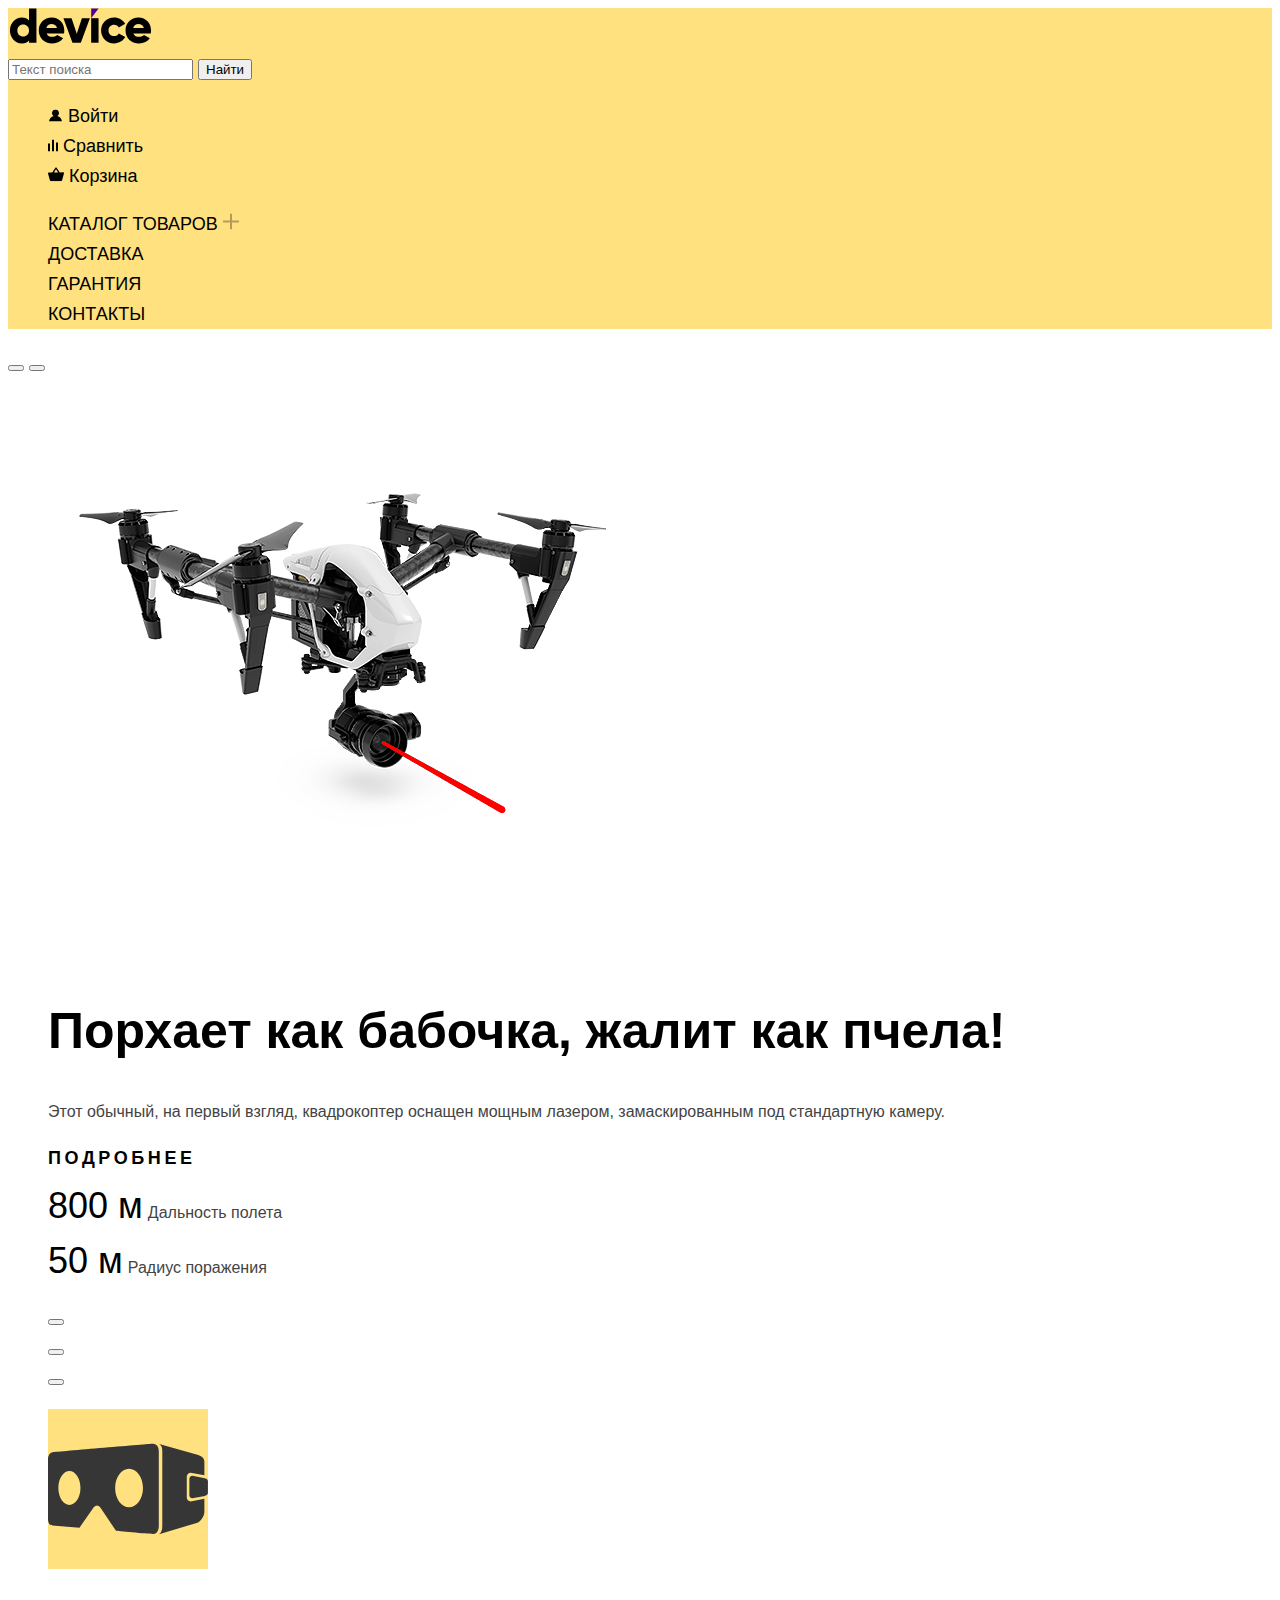
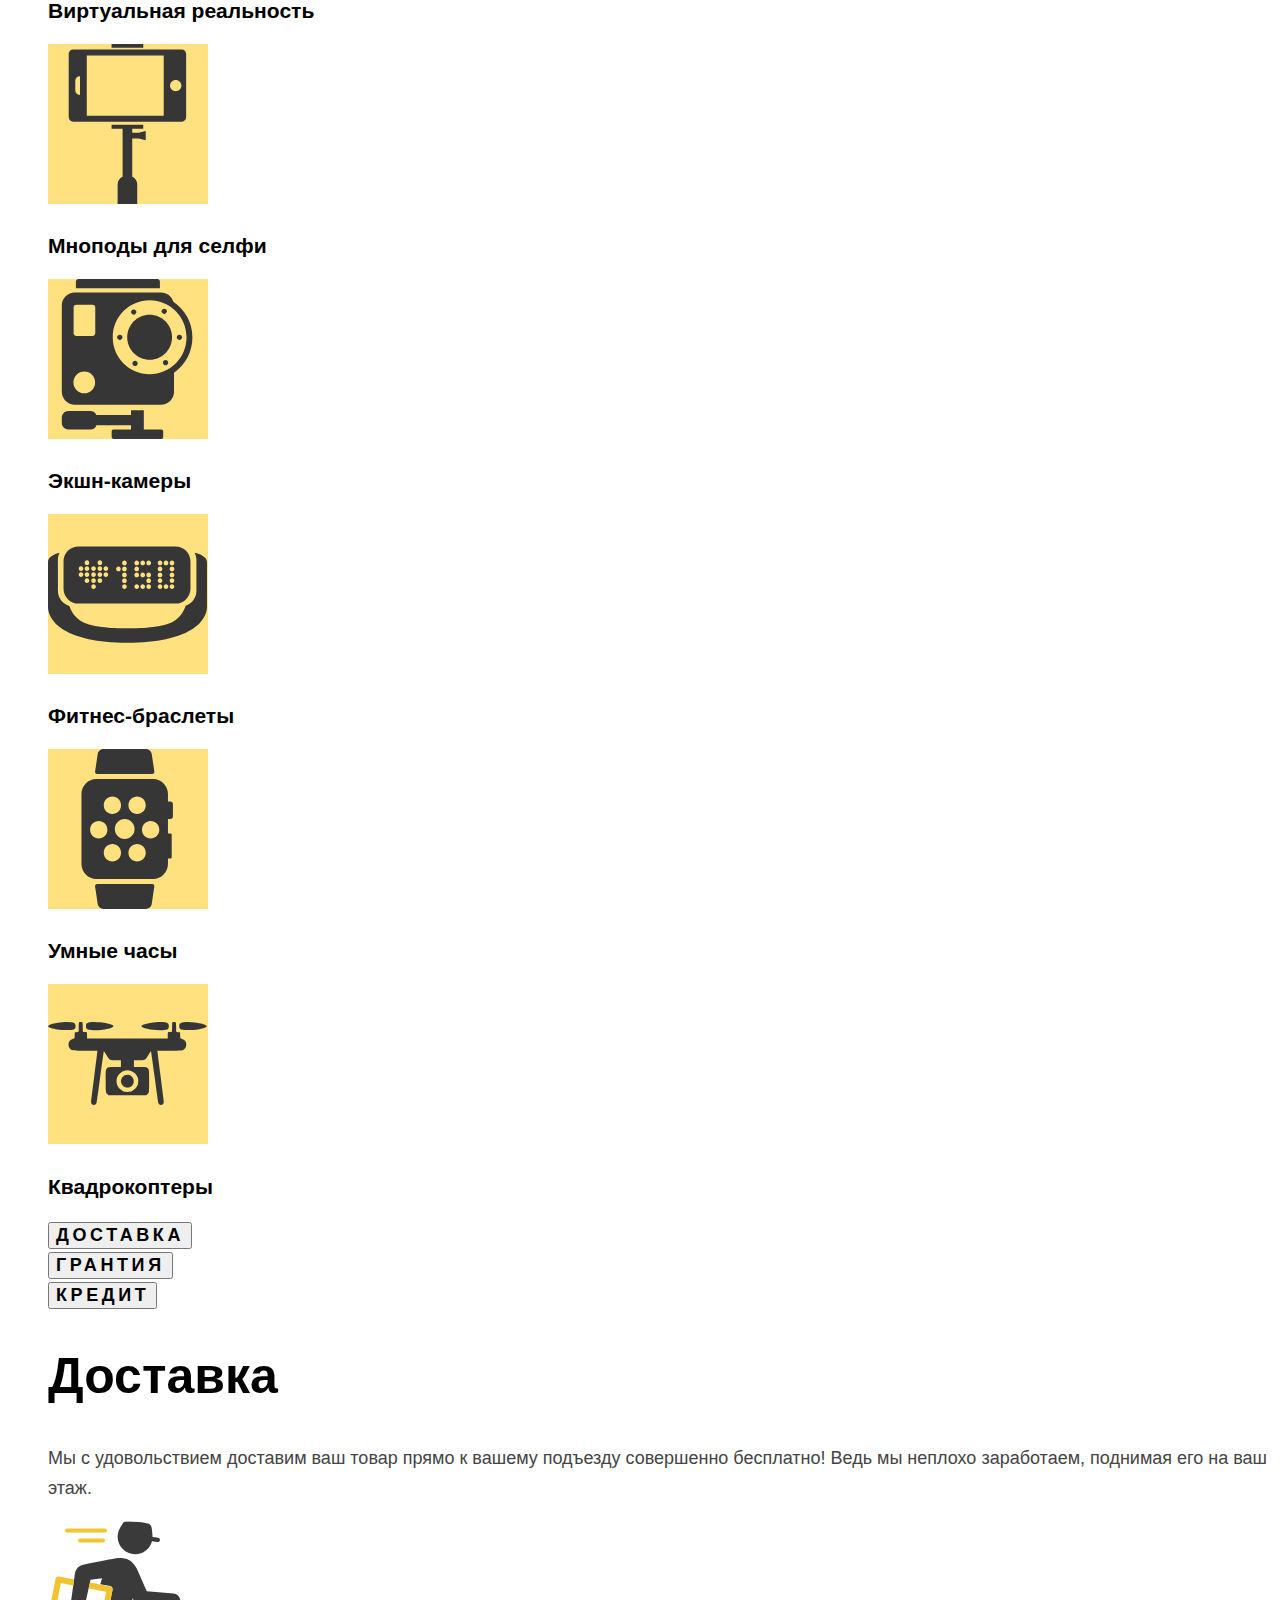
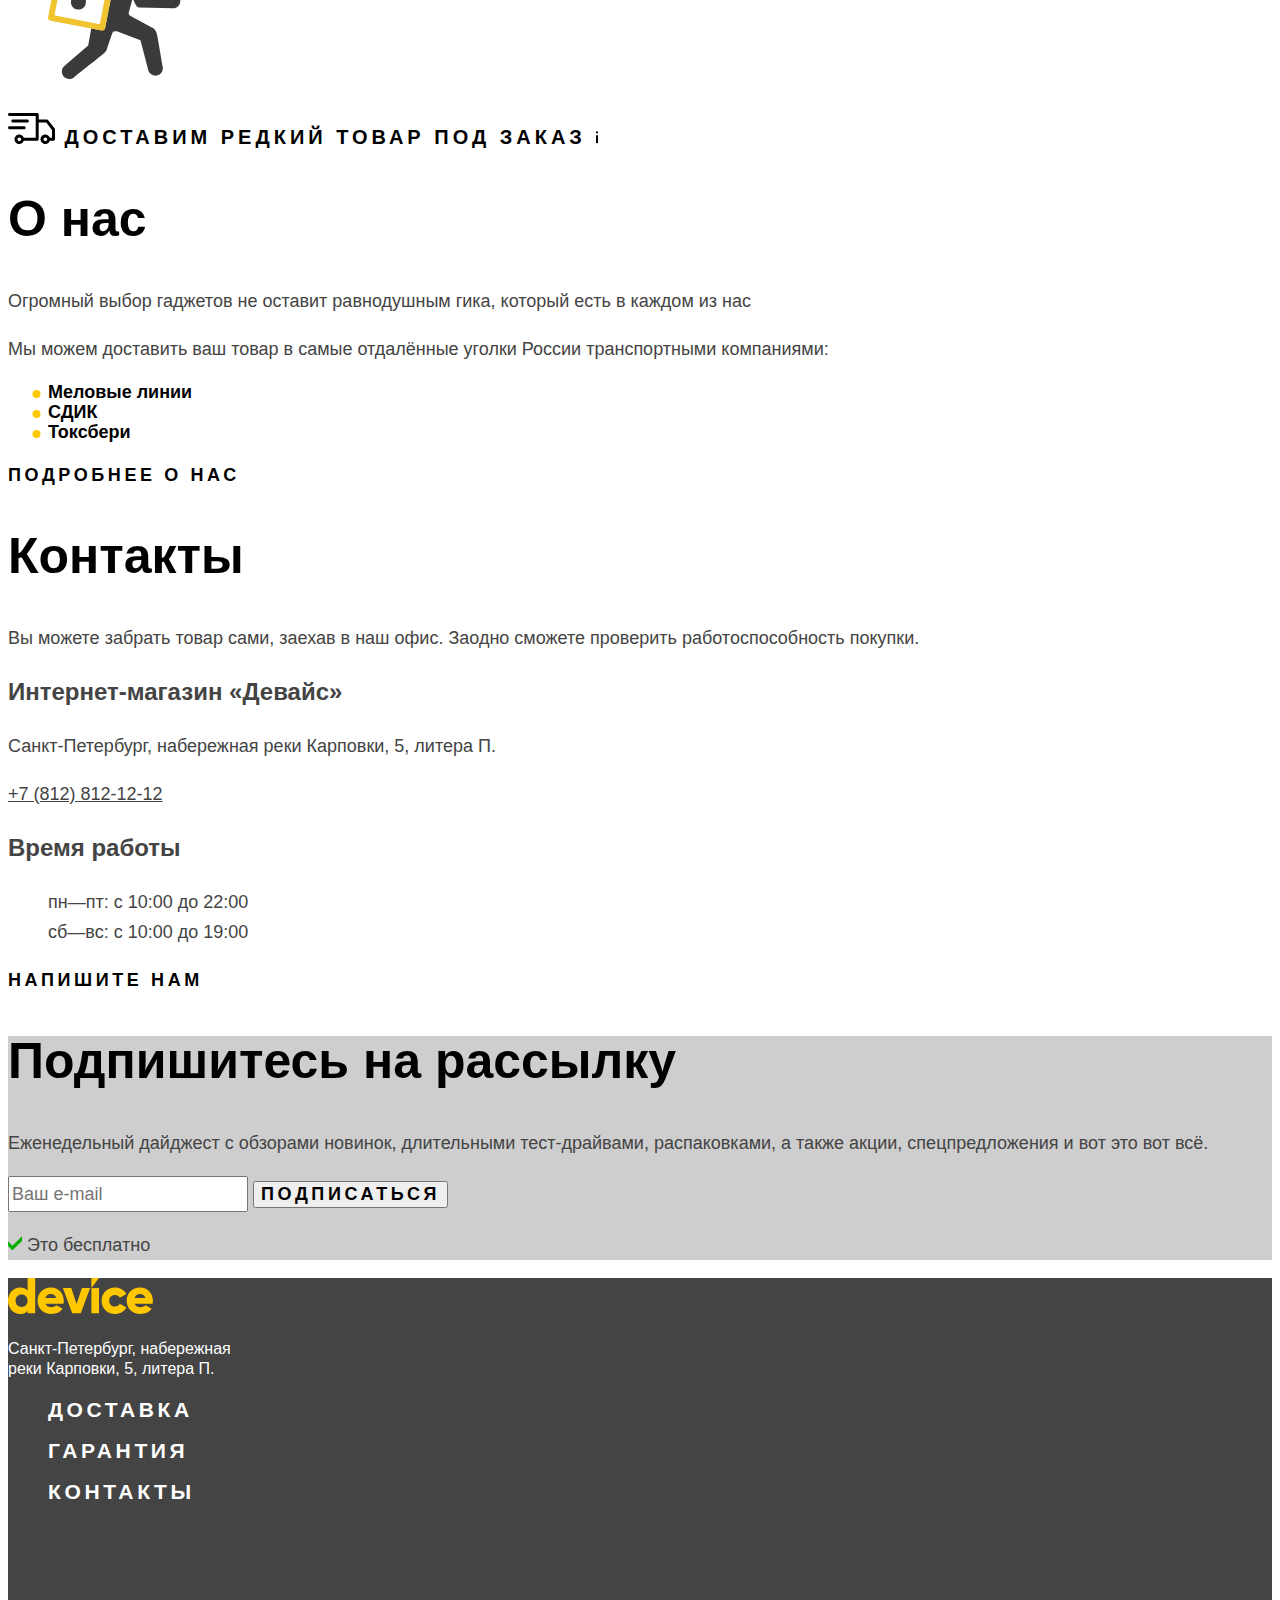
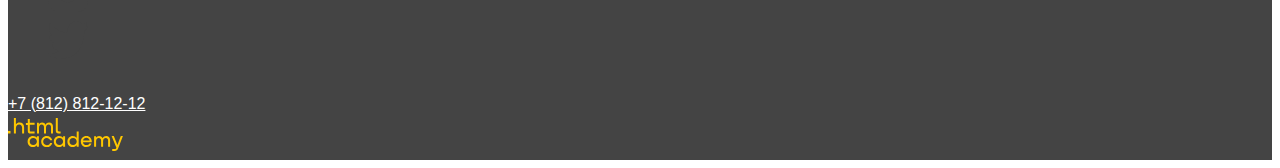
<file: index.html>
<!DOCTYPE html>
<html lang="ru">
  <head>
    <meta charset="utf-8">
    <title>Интернет-магазин «Девайс»</title>

    <link rel="stylesheet" href="styles/styles.css">
    
  </head>
  
  <body>
    <!-- Начало шапки -->
    <header class="page-header">

      <a class="header-logo" target="_blank" href="https://htmlacademy.ru/">
        <img width="145" height="36" class="header-logo-image" src="/images/logo.svg" alt="Логотип Интернет-магазин «Девайс»">
      </a>
      
      <!-- Форма поиска -->
      <form class="search-form" action="https://echo.htmlacademy.ru/" method="post">
        <label class="visually-hidden" for="search-field">Поиск</label>
        <input class="search-field" type="search" placeholder="Текст поиска"  name="search-field" id="search-field" required>
        <button class="button search-button" type="submit">Найти</button>
      </form>

        <ul class="navigation-user-list">
          <li class="navigation-user-item">
            <a class="navigation-user-link" href="#">
              <img class="navigation-user-image" src="/images/user-account.svg" alt="Личный кабинет">
              Войти
            </a>
          </li>
          <li class="navigation-user-item">
            <a class="navigation-user-link" href="#">
              <img class="navigation-user-image" src="/images/comparison.svg" alt="Сравнение товаров"> 
              Сравнить
            </a>
        </li>
        <li class="navigation-user-item">
          <a class="navigation-user-link" href="#">
            <img class="navigation-user-image" src="/images/basket.svg" alt="Корзина">
            Корзина 
          </a>
        </li>
       </ul>

      <nav class="navigation-main">
        <ul class="navigation-main-list">
          <li class="navigation-main-item">
            <a class="navigation-main-link" href="catalog.html" >
              Каталог товаров
              <img class="navigation-main-image" src="/images/plus.svg" alt="Значок открытия каталога">
            </a>
          </li>
          <li class="navigation-main-item">
            <a class="navigation-main-link" href="#">Доставка</a>
          </li>
          <li class="navigation-main-item">
            <a class="navigation-main-link" href="#">Гарантия</a>
          </li>
          <li class="navigation-main-item">
            <a class="navigation-main-link" href="#">Контакты</a>
          </li>
        </ul>
      </nav>
    </header>
    <!-- Конец шапки -->

    <main class="main-index">
      <h1 class="visually-hidden">Интернет-магазин «Девайс»</h1>

      <!-- Промо-слайдер -->
      <section class="slider-promo">
        
        <button class="slider-button slider-prev" type="button">
        <span class="visually-hidden">Предыдущее фото</span>
        </button>
        <button class="slider-button slider-next" type="button">
        <span class="visually-hidden">Следующее фото</span>
        </button>
        
        <ol class="slider-promo-list">
          <li class="slider-promo-item">
            <img class="slider-promo-image" src="/images/slider-promo-1.png" alt="Футуристичный квадрокоптер, поражающий лазером" >
            <h2 class="slider-promo-title">Порхает как бабочка,
              жалит как пчела!</h2>
              <p class="slider-promo-description">Этот обычный, на первый взгляд, квадрокоптер оснащен мощным лазером, замаскированным под стандартную камеру.
              </p>
              <a class="button slider-promo-detail-button" href="#">Подробнее</a>
              <p><span class="slider-promo-feature">800 м</span>
              <span class="slider-promo-description">Дальность полета</span>
              </p>
              <p><span class="slider-promo-feature">50 м</span>
              <span class="slider-promo-description">Радиус поражения</span>
              </p>
          </li>
          <li class="slider-promo-item visually-hidden">
            <img class="slider-promo-image" src="/images/slider-promo-2.png" alt="Моднейший фитнес-браслет" >
            <h2 class="slider-promo-title">Худеем
              правильно!</h2>
              <p class="slider-promo-description">Мотивирующие фитнес-браслеты помогут найти в себе силы не пропускать занятия и соблюдать диету.
              </p>
              <a class="button slider-promo-detail-button" href="#">Подробнее</a>
              <p><span class="slider-promo-feature">48 часов</span>
              <span class="slider-promo-description">Без подзарядки</span>
              </p>
          </li>
          <li class="slider-promo-item visually-hidden">
            <img class="slider-promo-image" src="/images/slider-promo-3.png" alt="Многофункциональная селфи-палка" >
            <h2 class="slider-promo-title">Делай селфи,
            как Бен Стиллер!</h2>
            <p class="slider-promo-description">Самая длинная палка для селфи доступна в нашем магазине. Восемь (Восемь, Карл!) метров длиной и весом всего 5 кг.
            </p>
            <a class="button slider-promo-detail-button" href="#">Подробнее</a>
            <p><span class="slider-promo-feature">8,5 м</span>
            <span class="slider-promo-description">Длина палки</span>
            </p>
            <p><span class="slider-promo-feature">5 кг</span>
            <span class="slider-promo-description">Вес палки</span>
            </p>
            <p><span class="slider-promo-feature">Карбон</span>
            <span class="slider-promo-description">Материал</span>
            </p>
          </li>
        </ol>

        <ol class="slider-promo-pagination">
          <li class="slider-promo-pagination-item">
            <button class="slider-promo-pagination-button slider-promo-pagination-button-current" type="button">
              <span class="visually-hidden">1 товар</span>
            </button>
          </li>
          <li class="slider-promo-pagination-item">
            <button class="slider-promo-pagination-button" type="button">
              <span class="visually-hidden">2 товар</span>
            </button>
          </li>
          <li class="slider-promo-pagination-item">
            <button class="slider-promo-pagination-button" type="button">
              <span class="visually-hidden">3 товар</span>
            </button>
          </li>
        </ol>
      </section>

      <section class="catalog-category">
        <ul class="catalog-category-list">
          <li class="catalog-category-item">
            <a class="catalog-category-link" href="#">
              <img class="catalog-category-image" src="/images/vr.svg" alt="VR гарнитура">
              <h3 class="catalog-category-title">Виртуальная реальность</h3>
            </a>
          </li>
          <li class="catalog-category-item">
            <a class="catalog-category-link" href="#">
              <img class="catalog-category-image" src="/images/monopod.svg" alt="Мноподы для селфи">
              <h3 class="catalog-category-title">Мноподы для селфи</h3>
            </a>
          </li>
          <li class="catalog-category-item">
            <a class="catalog-category-link" href="#">
              <img class="catalog-category-image" src="/images/action-cam.svg" alt="Экшн-камера">
              <h3 class="catalog-category-title">Экшн-камеры</h3>
            </a>
          </li>
          <li class="catalog-category-item">
            <a class="catalog-category-link" href="#">
              <img class="catalog-category-image" src="/images/fitnes-braslet.svg" alt="Фитнес-браслет">
              <h3 class="catalog-category-title">Фитнес-браслеты</h3>
            </a>
          </li>
          <li class="catalog-category-item">
            <a class="catalog-category-link" href="#">
              <img class="catalog-category-image" src="/images/smart-watch.svg" alt="Умные часы">
              <h3 class="catalog-category-title">Умные часы</h3>
            </a>
          </li>
          <li class="catalog-category-item">
            <a class="catalog-category-link" href="#">
              <img class="catalog-category-image" src="/images/quadrocopter.svg" alt="Квадрокоптер">
              <h3 class="catalog-category-title">Квадрокоптеры</h3>
            </a>
          </li>
        </ul>
      </section>

      <section class="helpful">
      <ul class="helpful-list">
        <li class="helpful-list-item">
          <button class="button helpful-button" type="button">Доставка</button>
        </li>
        <li class="helpful-list-item">
          <button class="button helpful-button" type="button">Грантия</button>
        </li>
        <li class="helpful-list-item">
          <button class="button helpful-button" type="button">Кредит</button>
        </li>
      </ul>

      <ul class="helpful-detail">
        <li class="helpful-detail-item">
          <h2 class="helpful-detail-item-title">Доставка</h2>
          <p class="helpful-detail-description">Мы с удовольствием доставим ваш товар прямо
            к вашему подъезду совершенно бесплатно! Ведь
            мы неплохо заработаем, поднимая его на ваш этаж.</p>
          <img class="helpful-detail-item-image" src="/images/courier.svg" alt="Быстро идущий курьер">
        </li>
        <li class="helpful-detail-item visually-hidden">
          <h2 class="helpful-detail-item-title">Гарантия</h2>
          <p class="helpful-detail-description">Если из-за возгорания купленного у нас товара у вас
            сгорит дом — не переживайте, мы выдадим вам новый.
            Товар, не дом, конечно же.</p>
          <img class="helpful-detail-item-image" src="/images/warranty.svg" alt="Просто позвоните и ждите, мы когда-нибудь ответим">
        </li>
        <li class="helpful-detail-item visually-hidden">
          <h2 class="helpful-detail-item-title">Кредит</h2>
          <p class="helpful-detail-description">Залезть в долговую яму стало проще!
            Кредитные консультанты подберут для вас наиболее выгодные условия кредита.
            Выгодные для банка, разумеется.</p>
          <img class="helpful-detail-item-image" src="/images/credit.svg" alt="Любишь кататься, люби и саночки возить">
        </li>
      </ul>

      <a class="button delivery-on-order-button" href="#">
        <img class="delivery-on-order-image" src="/images/delivery.svg" alt="Мчащийся курьерский автомобиль">
        <span class="delivery-on-order-title">Доставим редкий товар под заказ</span>
        <img class="delivery-on-order-image-info" src="/images/information.svg" alt="Знак информация">
      </a>
    </section>

    <section class="about">
      <h2 class="about-title">О нас</h2>
      <p class="about-description">Огромный выбор гаджетов не оставит равнодушным гика, который есть в каждом из нас</p>
      <p class="about-description">Мы можем доставить ваш товар в самые отдалённые уголки России транспортными компаниями:</p>
      <ul class="about-list">
        <li class="about-list-item">Меловые линии</li>
        <li class="about-list-item">СДИК</li>
        <li class="about-list-item">Токсбери</li>
      </ul>
      <a class="button about-button" href="#">Подробнее о нас</a>
    </section>

    <section class="contacts">
      <h2 class="contacts-title">Контакты</h2>
      <p>Вы можете забрать товар сами, заехав в наш офис. Заодно сможете проверить работоспособность покупки. </p>
      <h3 class="contacts-subtitle">Интернет-магазин «Девайс»</h3>
      <address class="contacts-address">
        <p class="contacts-address-text">Санкт-Петербург, набережная реки Карповки, 5, литера П.</p>
        <a class="contacts-phone" href="tel:+78128121212">+7 (812) 812-12-12</a>
      </address>
      <h3 class="contacts-subtitle">Время работы</h3>
      <ul class="contacts-schedule">
        <li class="contacts-schedule-item">пн—пт: с 10:00 до 22:00</li>
        <li class="contacts-schedule-item">сб—вс: с 10:00 до 19:00</li>
      </ul>
      <a class="button contacts-button" href="#">Напишите нам</a>
    </section>

    <section class="newsletter">
      <h2 class="newsletter-title">Подпишитесь на рассылку</h2>
      <p class="newsletter-description">Еженедельный дайджест с обзорами новинок,
        длительными тест-драйвами, распаковками, а также акции, спецпредложения и вот это вот всё.</p>

      <form class="newsletter-form" action="https://echo.htmlacademy.ru/" method="post">
        <label class="visually-hidden" for="newsletter-email">Введите e-mail</label>
        <input class="field"  placeholder="Ваш e-mail" type="email" name="newsletter-email" id="newsletter-email" required>
        <button class="button newsletter-button" type="submit">Подписаться</button>
      </form>

      <p><img class="newsletter-image-check" src="/images/check-green.svg" alt="Зелёная галочка подтверждения">
      Это бесплатно</p>
    </section>
    </main>


    <footer class="page-footer">

        <a class="footer-logo" target="_blank" href="https://htmlacademy.ru/">
          <img width="145" height="36" class="footer-logo-image" src="/images/logo-yellow.svg" alt="Логотип интернет-магазина «Девайс»">
        </a>

        <address class="footer-address-item">
          <p class="footer-address-text">Санкт-Петербург, набережная<br>
            реки Карповки, 5, литера П.</p>
        </address>

        <ul class="footer-navigation-list">
          <li class="footer-navigation-item">
            <a class="footer-navigation-link" href="#">
              <h3 class="footer-navigation-item-title">Доставка</h3>
            </a>
          </li>
          <li class="footer-navigation-item">
            <a class="footer-navigation-link" href="#">
              <h3 class="footer-navigation-item-title">Гарантия</h3>
            </a>
          </li>
          <li class="footer-navigation-item">
            <a class="footer-navigation-link" href="#">
              <h3 class="footer-navigation-item-title">Контакты</h3>
            </a>
          </li>
        </ul>

        <ul class="footer-social-list">
          <li class="footer-social-item">
            <a class="button social-button" target="_blank" href="#">
              <img class="footer-social-item-image" src="/images/facebook.svg" alt="Логотип Фейсбук">
            </a>
          </li>
          <li class="footer-social-item">
            <a class="button social-button" target="_blank" href="#">
              <img class="footer-social-item-image" src="/images/instagram.svg" alt="Логотип Инстаграм">
            </a>
          </li>
          <li class="footer-social-item">
            <a class="button social-button" target="_blank" href="#">
              <img class="footer-social-item-image" src="/images/twitter.svg" alt="Логотип Твиттер">
            </a>
          </li>
        </ul>

        <address class="footer-phone-item">
          <a class="footer-phone-link" href="tel:+78128121212">+7 (812) 812-12-12</a>
        </address>

        <a class="developer-link" target="_blank" href="https://htmlacademy.ru/">
          <img width="115" height="33"class="developer-logo" src="/images/logo-academy.svg" alt="Логотип HTML Academy">
        </a>

    </footer>
  </body>
</html>
</file>
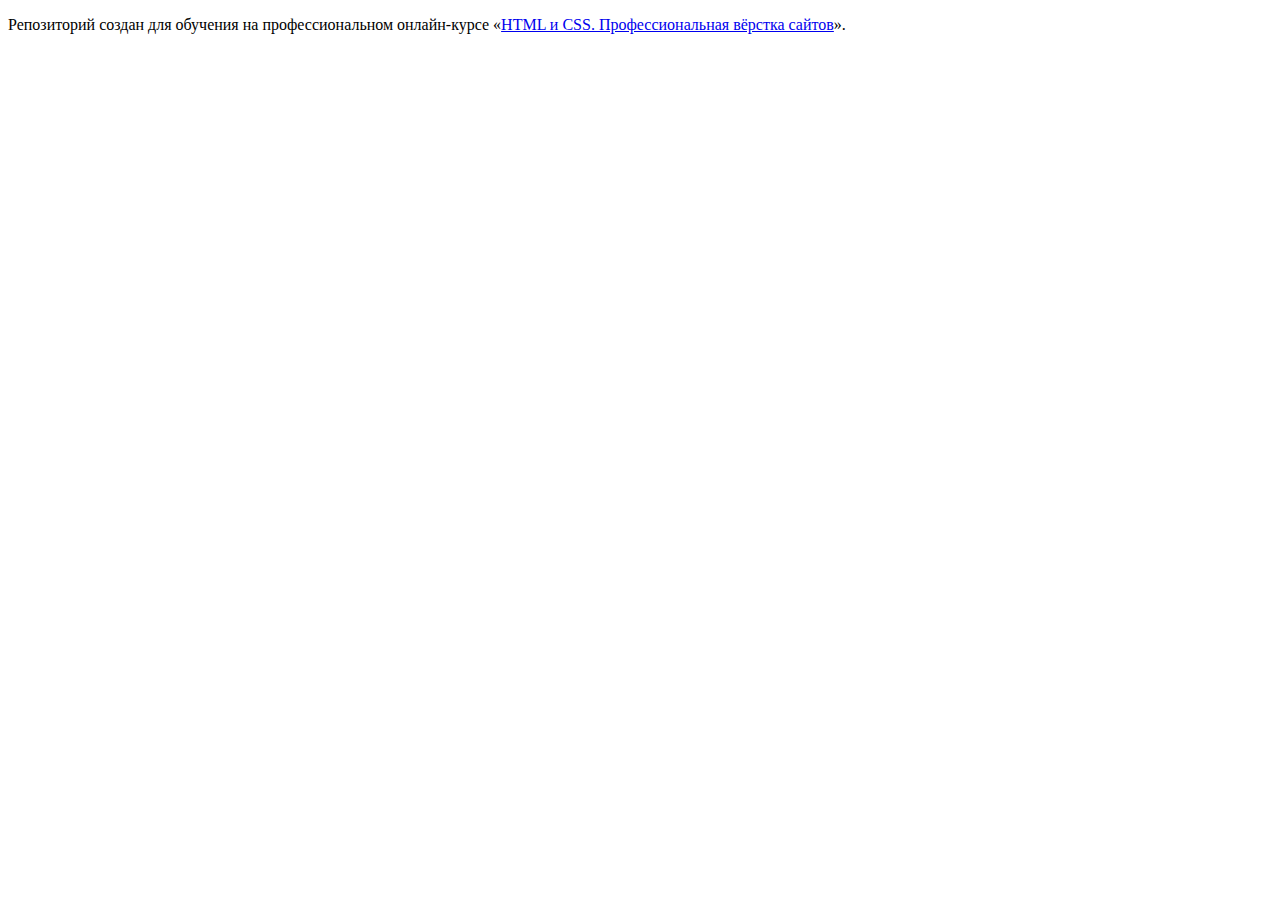
<file: 1/index.html>
<!DOCTYPE html>
<html lang="ru">
  <head>
    <meta charset="utf-8">
    <title>HTML Academy: Девайс</title>
    <base href="https://htmlacademy-htmlcss.github.io/2000955-device-33/1/">
</head>
  <body>

    <p>Репозиторий создан для обучения на профессиональном онлайн‑курсе «<a href="https://htmlacademy.ru/intensive/htmlcss">HTML и CSS. Профессиональная вёрстка сайтов</a>».</p>

  </body>
</html>
</file>
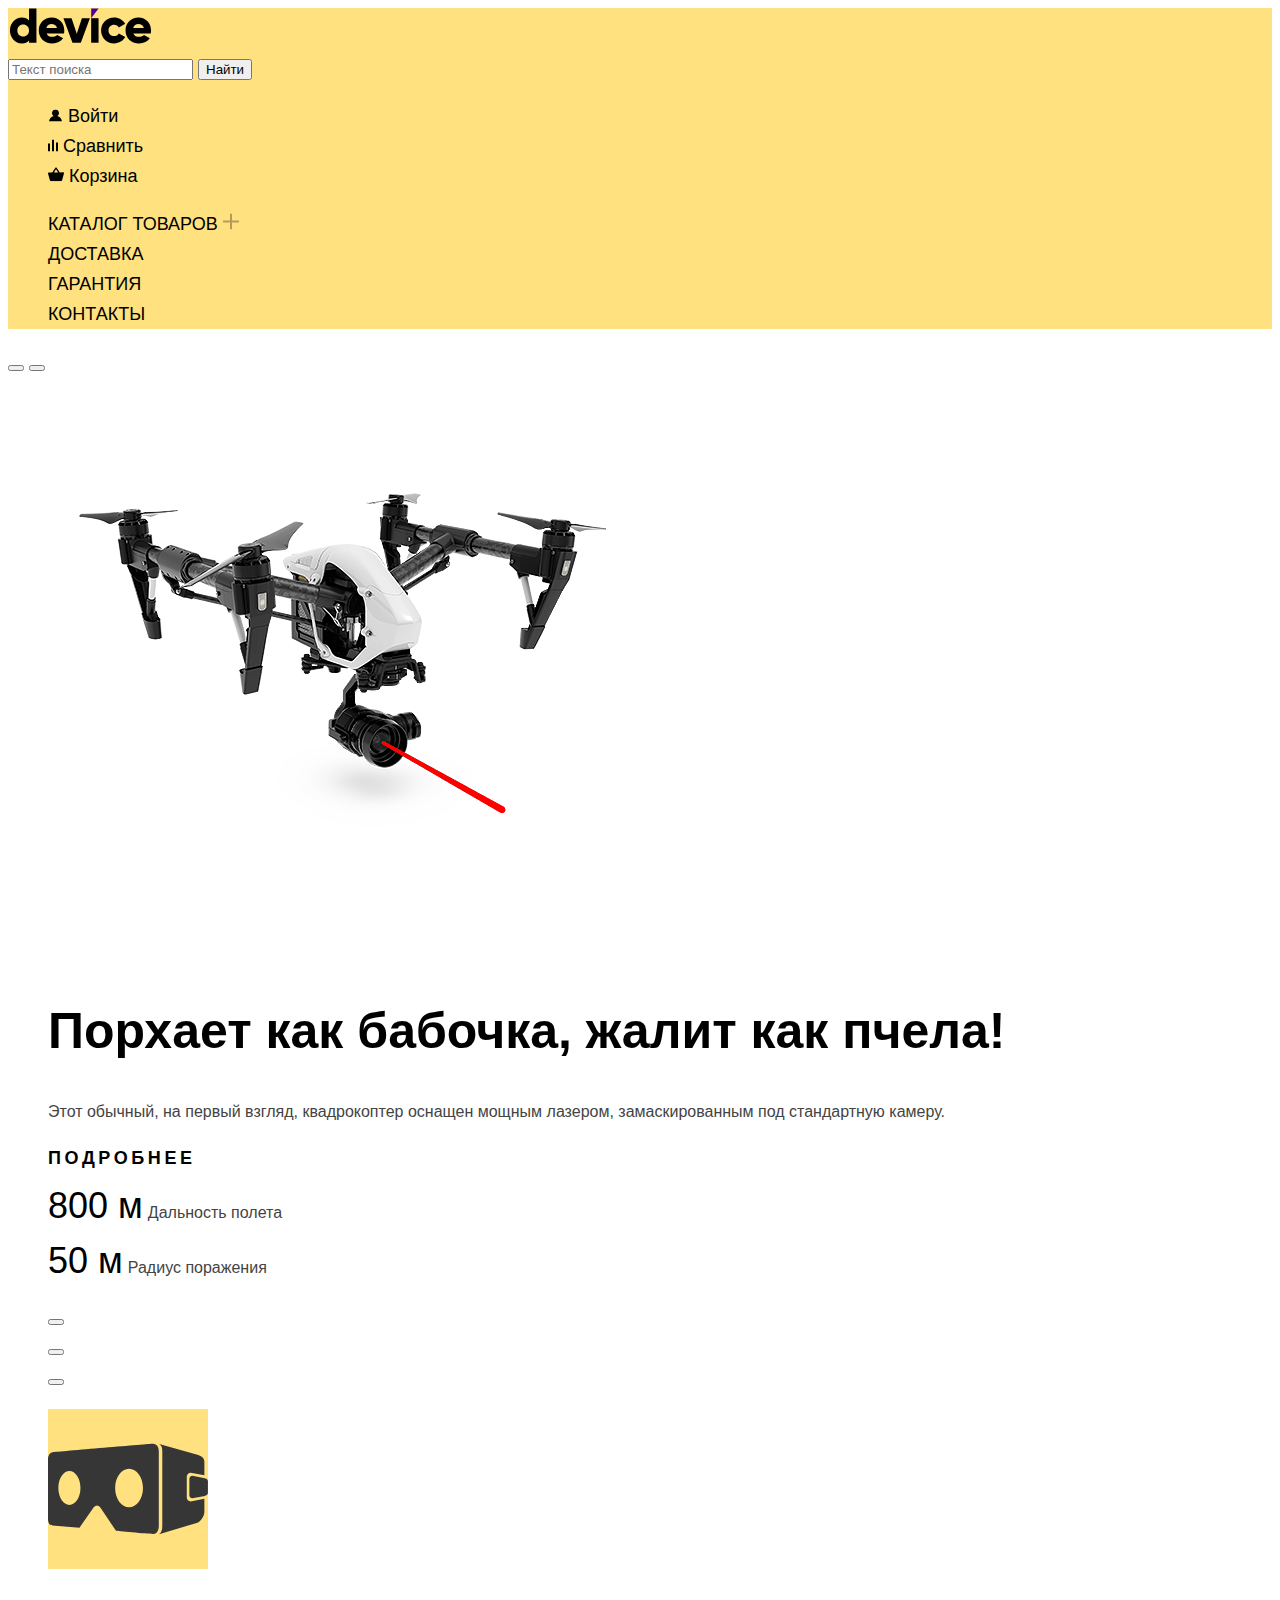
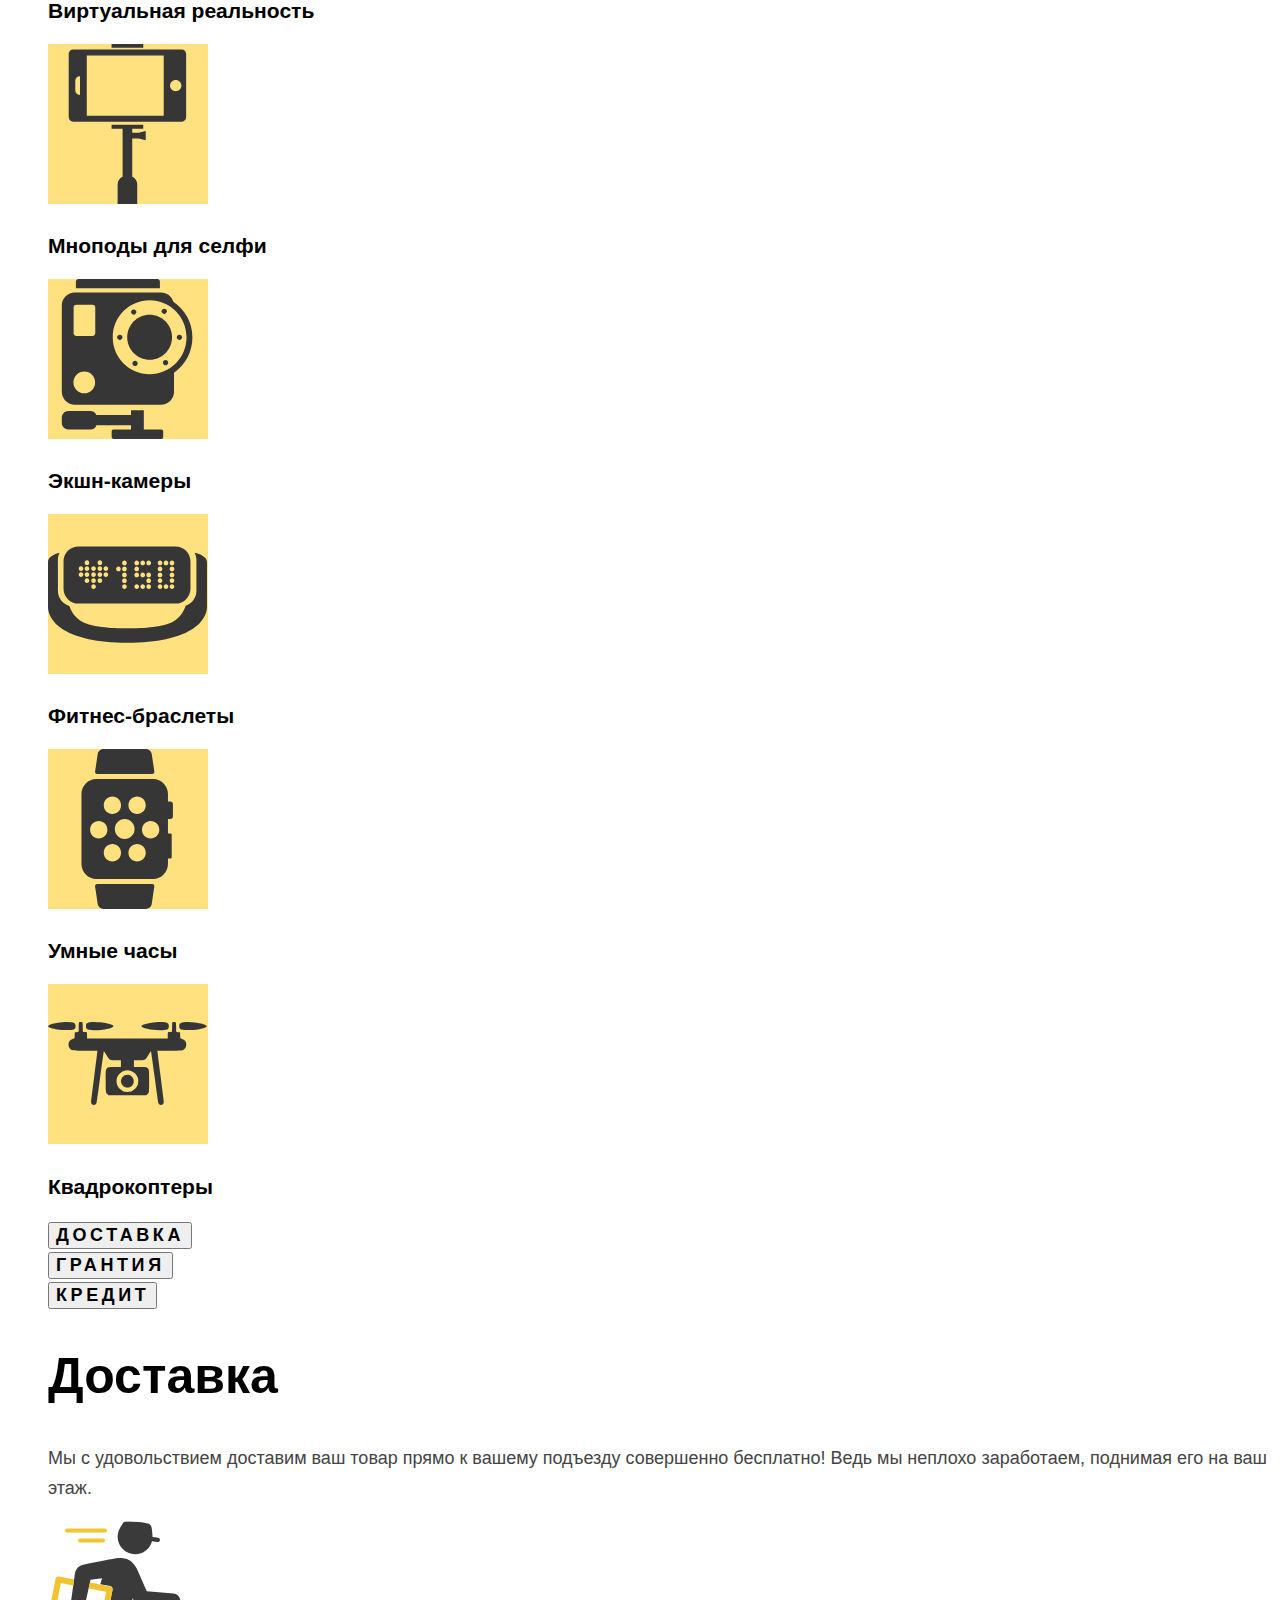
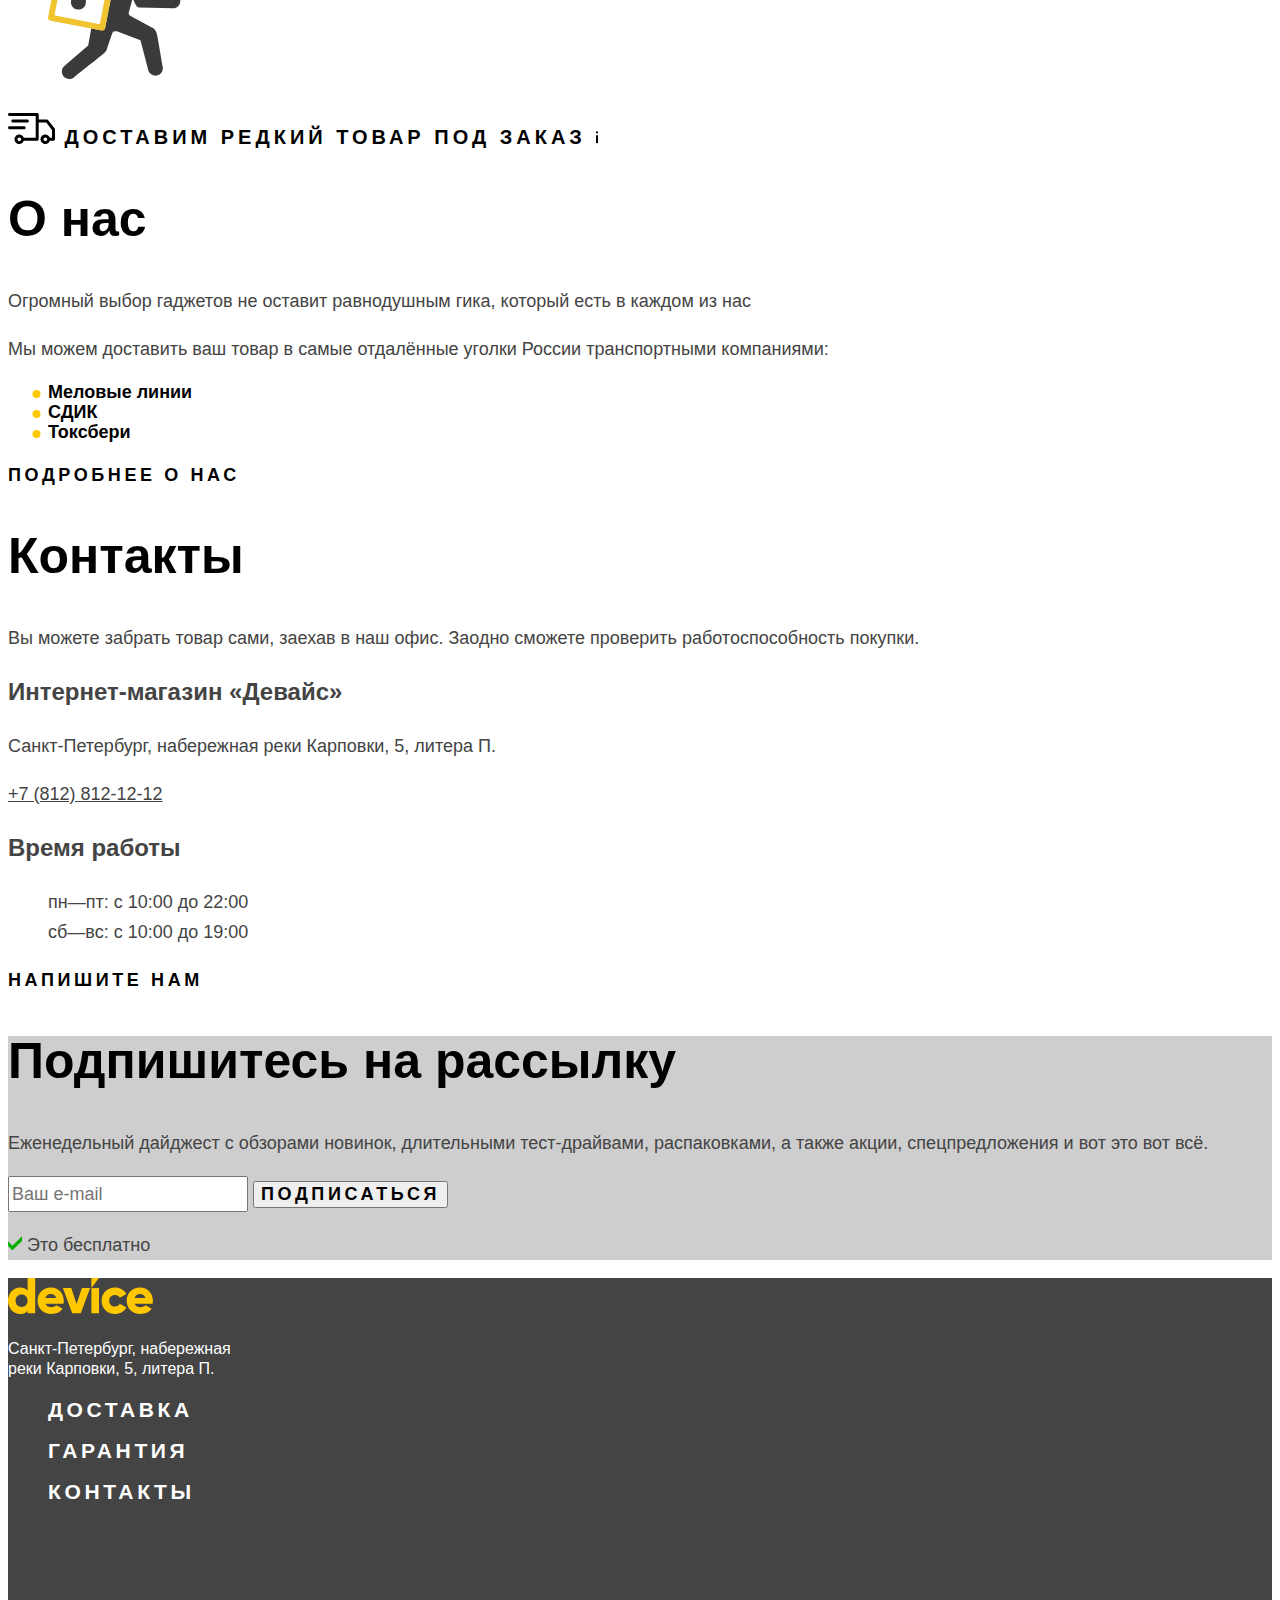
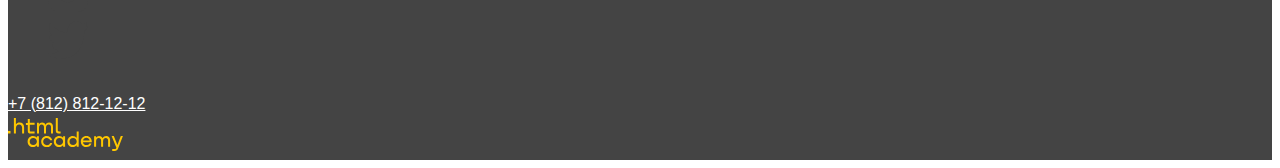
<file: 3/index.html>
<!DOCTYPE html>
<html lang="ru">
  <head>
    <meta charset="utf-8">
    <title>Интернет-магазин «Девайс»</title>

    <link rel="stylesheet" href="styles/styles.css">
    
    <base href="https://htmlacademy-htmlcss.github.io/2000955-device-33/3/">
</head>
  
  <body>
    <!-- Начало шапки -->
    <header class="page-header">

      <a class="header-logo" target="_blank" href="https://htmlacademy.ru/">
        <img width="145" height="36" class="header-logo-image" src="/images/logo.svg" alt="Логотип Интернет-магазин «Девайс»">
      </a>
      
      <!-- Форма поиска -->
      <form class="search-form" action="https://echo.htmlacademy.ru/" method="post">
        <label class="visually-hidden" for="search-field">Поиск</label>
        <input class="search-field" type="search" placeholder="Текст поиска"  name="search-field" id="search-field" required>
        <button class="button search-button" type="submit">Найти</button>
      </form>

        <ul class="navigation-user-list">
          <li class="navigation-user-item">
            <a class="navigation-user-link" href="#">
              <img class="navigation-user-image" src="/images/user-account.svg" alt="Личный кабинет">
              Войти
            </a>
          </li>
          <li class="navigation-user-item">
            <a class="navigation-user-link" href="#">
              <img class="navigation-user-image" src="/images/comparison.svg" alt="Сравнение товаров"> 
              Сравнить
            </a>
        </li>
        <li class="navigation-user-item">
          <a class="navigation-user-link" href="#">
            <img class="navigation-user-image" src="/images/basket.svg" alt="Корзина">
            Корзина 
          </a>
        </li>
       </ul>

      <nav class="navigation-main">
        <ul class="navigation-main-list">
          <li class="navigation-main-item">
            <a class="navigation-main-link" href="catalog.html" >
              Каталог товаров
              <img class="navigation-main-image" src="/images/plus.svg" alt="Значок открытия каталога">
            </a>
          </li>
          <li class="navigation-main-item">
            <a class="navigation-main-link" href="#">Доставка</a>
          </li>
          <li class="navigation-main-item">
            <a class="navigation-main-link" href="#">Гарантия</a>
          </li>
          <li class="navigation-main-item">
            <a class="navigation-main-link" href="#">Контакты</a>
          </li>
        </ul>
      </nav>
    </header>
    <!-- Конец шапки -->

    <main class="main-index">
      <h1 class="visually-hidden">Интернет-магазин «Девайс»</h1>

      <!-- Промо-слайдер -->
      <section class="slider-promo">
        
        <button class="slider-button slider-prev" type="button">
        <span class="visually-hidden">Предыдущее фото</span>
        </button>
        <button class="slider-button slider-next" type="button">
        <span class="visually-hidden">Следующее фото</span>
        </button>
        
        <ol class="slider-promo-list">
          <li class="slider-promo-item">
            <img class="slider-promo-image" src="/images/slider-promo-1.png" alt="Футуристичный квадрокоптер, поражающий лазером" >
            <h2 class="slider-promo-title">Порхает как бабочка,
              жалит как пчела!</h2>
              <p class="slider-promo-description">Этот обычный, на первый взгляд, квадрокоптер оснащен мощным лазером, замаскированным под стандартную камеру.
              </p>
              <a class="button slider-promo-detail-button" href="#">Подробнее</a>
              <p><span class="slider-promo-feature">800 м</span>
              <span class="slider-promo-description">Дальность полета</span>
              </p>
              <p><span class="slider-promo-feature">50 м</span>
              <span class="slider-promo-description">Радиус поражения</span>
              </p>
          </li>
          <li class="slider-promo-item visually-hidden">
            <img class="slider-promo-image" src="/images/slider-promo-2.png" alt="Моднейший фитнес-браслет" >
            <h2 class="slider-promo-title">Худеем
              правильно!</h2>
              <p class="slider-promo-description">Мотивирующие фитнес-браслеты помогут найти в себе силы не пропускать занятия и соблюдать диету.
              </p>
              <a class="button slider-promo-detail-button" href="#">Подробнее</a>
              <p><span class="slider-promo-feature">48 часов</span>
              <span class="slider-promo-description">Без подзарядки</span>
              </p>
          </li>
          <li class="slider-promo-item visually-hidden">
            <img class="slider-promo-image" src="/images/slider-promo-3.png" alt="Многофункциональная селфи-палка" >
            <h2 class="slider-promo-title">Делай селфи,
            как Бен Стиллер!</h2>
            <p class="slider-promo-description">Самая длинная палка для селфи доступна в нашем магазине. Восемь (Восемь, Карл!) метров длиной и весом всего 5 кг.
            </p>
            <a class="button slider-promo-detail-button" href="#">Подробнее</a>
            <p><span class="slider-promo-feature">8,5 м</span>
            <span class="slider-promo-description">Длина палки</span>
            </p>
            <p><span class="slider-promo-feature">5 кг</span>
            <span class="slider-promo-description">Вес палки</span>
            </p>
            <p><span class="slider-promo-feature">Карбон</span>
            <span class="slider-promo-description">Материал</span>
            </p>
          </li>
        </ol>

        <ol class="slider-promo-pagination">
          <li class="slider-promo-pagination-item">
            <button class="slider-promo-pagination-button slider-promo-pagination-button-current" type="button">
              <span class="visually-hidden">1 товар</span>
            </button>
          </li>
          <li class="slider-promo-pagination-item">
            <button class="slider-promo-pagination-button" type="button">
              <span class="visually-hidden">2 товар</span>
            </button>
          </li>
          <li class="slider-promo-pagination-item">
            <button class="slider-promo-pagination-button" type="button">
              <span class="visually-hidden">3 товар</span>
            </button>
          </li>
        </ol>
      </section>

      <section class="catalog-category">
        <ul class="catalog-category-list">
          <li class="catalog-category-item">
            <a class="catalog-category-link" href="#">
              <img class="catalog-category-image" src="/images/vr.svg" alt="VR гарнитура">
              <h3 class="catalog-category-title">Виртуальная реальность</h3>
            </a>
          </li>
          <li class="catalog-category-item">
            <a class="catalog-category-link" href="#">
              <img class="catalog-category-image" src="/images/monopod.svg" alt="Мноподы для селфи">
              <h3 class="catalog-category-title">Мноподы для селфи</h3>
            </a>
          </li>
          <li class="catalog-category-item">
            <a class="catalog-category-link" href="#">
              <img class="catalog-category-image" src="/images/action-cam.svg" alt="Экшн-камера">
              <h3 class="catalog-category-title">Экшн-камеры</h3>
            </a>
          </li>
          <li class="catalog-category-item">
            <a class="catalog-category-link" href="#">
              <img class="catalog-category-image" src="/images/fitnes-braslet.svg" alt="Фитнес-браслет">
              <h3 class="catalog-category-title">Фитнес-браслеты</h3>
            </a>
          </li>
          <li class="catalog-category-item">
            <a class="catalog-category-link" href="#">
              <img class="catalog-category-image" src="/images/smart-watch.svg" alt="Умные часы">
              <h3 class="catalog-category-title">Умные часы</h3>
            </a>
          </li>
          <li class="catalog-category-item">
            <a class="catalog-category-link" href="#">
              <img class="catalog-category-image" src="/images/quadrocopter.svg" alt="Квадрокоптер">
              <h3 class="catalog-category-title">Квадрокоптеры</h3>
            </a>
          </li>
        </ul>
      </section>

      <section class="helpful">
      <ul class="helpful-list">
        <li class="helpful-list-item">
          <button class="button helpful-button" type="button">Доставка</button>
        </li>
        <li class="helpful-list-item">
          <button class="button helpful-button" type="button">Грантия</button>
        </li>
        <li class="helpful-list-item">
          <button class="button helpful-button" type="button">Кредит</button>
        </li>
      </ul>

      <ul class="helpful-detail">
        <li class="helpful-detail-item">
          <h2 class="helpful-detail-item-title">Доставка</h2>
          <p class="helpful-detail-description">Мы с удовольствием доставим ваш товар прямо
            к вашему подъезду совершенно бесплатно! Ведь
            мы неплохо заработаем, поднимая его на ваш этаж.</p>
          <img class="helpful-detail-item-image" src="/images/courier.svg" alt="Быстро идущий курьер">
        </li>
        <li class="helpful-detail-item visually-hidden">
          <h2 class="helpful-detail-item-title">Гарантия</h2>
          <p class="helpful-detail-description">Если из-за возгорания купленного у нас товара у вас
            сгорит дом — не переживайте, мы выдадим вам новый.
            Товар, не дом, конечно же.</p>
          <img class="helpful-detail-item-image" src="/images/warranty.svg" alt="Просто позвоните и ждите, мы когда-нибудь ответим">
        </li>
        <li class="helpful-detail-item visually-hidden">
          <h2 class="helpful-detail-item-title">Кредит</h2>
          <p class="helpful-detail-description">Залезть в долговую яму стало проще!
            Кредитные консультанты подберут для вас наиболее выгодные условия кредита.
            Выгодные для банка, разумеется.</p>
          <img class="helpful-detail-item-image" src="/images/credit.svg" alt="Любишь кататься, люби и саночки возить">
        </li>
      </ul>

      <a class="button delivery-on-order-button" href="#">
        <img class="delivery-on-order-image" src="/images/delivery.svg" alt="Мчащийся курьерский автомобиль">
        <span class="delivery-on-order-title">Доставим редкий товар под заказ</span>
        <img class="delivery-on-order-image-info" src="/images/information.svg" alt="Знак информация">
      </a>
    </section>

    <section class="about">
      <h2 class="about-title">О нас</h2>
      <p class="about-description">Огромный выбор гаджетов не оставит равнодушным гика, который есть в каждом из нас</p>
      <p class="about-description">Мы можем доставить ваш товар в самые отдалённые уголки России транспортными компаниями:</p>
      <ul class="about-list">
        <li class="about-list-item">Меловые линии</li>
        <li class="about-list-item">СДИК</li>
        <li class="about-list-item">Токсбери</li>
      </ul>
      <a class="button about-button" href="#">Подробнее о нас</a>
    </section>

    <section class="contacts">
      <h2 class="contacts-title">Контакты</h2>
      <p>Вы можете забрать товар сами, заехав в наш офис. Заодно сможете проверить работоспособность покупки. </p>
      <h3 class="contacts-subtitle">Интернет-магазин «Девайс»</h3>
      <address class="contacts-address">
        <p class="contacts-address-text">Санкт-Петербург, набережная реки Карповки, 5, литера П.</p>
        <a class="contacts-phone" href="tel:+78128121212">+7 (812) 812-12-12</a>
      </address>
      <h3 class="contacts-subtitle">Время работы</h3>
      <ul class="contacts-schedule">
        <li class="contacts-schedule-item">пн—пт: с 10:00 до 22:00</li>
        <li class="contacts-schedule-item">сб—вс: с 10:00 до 19:00</li>
      </ul>
      <a class="button contacts-button" href="#">Напишите нам</a>
    </section>

    <section class="newsletter">
      <h2 class="newsletter-title">Подпишитесь на рассылку</h2>
      <p class="newsletter-description">Еженедельный дайджест с обзорами новинок,
        длительными тест-драйвами, распаковками, а также акции, спецпредложения и вот это вот всё.</p>

      <form class="newsletter-form" action="https://echo.htmlacademy.ru/" method="post">
        <label class="visually-hidden" for="newsletter-email">Введите e-mail</label>
        <input class="field"  placeholder="Ваш e-mail" type="email" name="newsletter-email" id="newsletter-email" required>
        <button class="button newsletter-button" type="submit">Подписаться</button>
      </form>

      <p><img class="newsletter-image-check" src="/images/check-green.svg" alt="Зелёная галочка подтверждения">
      Это бесплатно</p>
    </section>
    </main>


    <footer class="page-footer">

        <a class="footer-logo" target="_blank" href="https://htmlacademy.ru/">
          <img width="145" height="36" class="footer-logo-image" src="/images/logo-yellow.svg" alt="Логотип интернет-магазина «Девайс»">
        </a>

        <address class="footer-address-item">
          <p class="footer-address-text">Санкт-Петербург, набережная<br>
            реки Карповки, 5, литера П.</p>
        </address>

        <ul class="footer-navigation-list">
          <li class="footer-navigation-item">
            <a class="footer-navigation-link" href="#">
              <h3 class="footer-navigation-item-title">Доставка</h3>
            </a>
          </li>
          <li class="footer-navigation-item">
            <a class="footer-navigation-link" href="#">
              <h3 class="footer-navigation-item-title">Гарантия</h3>
            </a>
          </li>
          <li class="footer-navigation-item">
            <a class="footer-navigation-link" href="#">
              <h3 class="footer-navigation-item-title">Контакты</h3>
            </a>
          </li>
        </ul>

        <ul class="footer-social-list">
          <li class="footer-social-item">
            <a class="button social-button" target="_blank" href="#">
              <img class="footer-social-item-image" src="/images/facebook.svg" alt="Логотип Фейсбук">
            </a>
          </li>
          <li class="footer-social-item">
            <a class="button social-button" target="_blank" href="#">
              <img class="footer-social-item-image" src="/images/instagram.svg" alt="Логотип Инстаграм">
            </a>
          </li>
          <li class="footer-social-item">
            <a class="button social-button" target="_blank" href="#">
              <img class="footer-social-item-image" src="/images/twitter.svg" alt="Логотип Твиттер">
            </a>
          </li>
        </ul>

        <address class="footer-phone-item">
          <a class="footer-phone-link" href="tel:+78128121212">+7 (812) 812-12-12</a>
        </address>

        <a class="developer-link" target="_blank" href="https://htmlacademy.ru/">
          <img width="115" height="33"class="developer-logo" src="/images/logo-academy.svg" alt="Логотип HTML Academy">
        </a>

    </footer>
  </body>
</html>
</file>
<file: styles/styles.css>
/* Rubik — текст */
@font-face {
    font-family: "Rubik", sans-serif;
    font-style: normal;
    font-weight: normal;
    src: url("/fonts/rubik/rubik-400.woff2") format("woff2");
    font-display: swap;
}

/* Raleway — заголовки */
@font-face {
    font-family: "Raleway", sans-serif;
    font-style: normal;
    font-weight: normal;
    src: url("/fonts/raleway/raleway-800.woff2") format("woff2");
    font-display: swap;
}



/* Стили основных элементов */

body {
    font-family: "Rubik", sans-serif;
    font-size: 18px;
    line-height: 30px;
    color: #444444;
    background-color: #ffffff;
}

li {
    list-style-type: none; 
}

a {
    text-decoration: none;
}



/* Стили страниц */

.visually-hidden {
    display: none;
}

.page-header {
    color: #000000;
    background-color: #ffe17f;
}



/* Шапка */

.navigation-user-link {
    color: #000000;
    
}

.navigation-main-link {
    text-transform: uppercase;
    text-decoration: none;
    color: #000000;
}

.navigation-main-image {
    border-radius: 40px;
    border-color: solid rgba(0,0,0,0.3);
}


/* Главная */
/* Промо-слайдер */

.slider-promo-title {
    font-family: "Raleway", sans-serif;
    font-size: 50px;
    line-height: 50px;
    color: #000000;
}

.slider-promo-image {
    width: 560px;
    height: 560px;
}

.slider-promo-detail-button {
    font-family: "Raleway", sans-serif;
    font-size: 18px;
    font-weight: 800;
    text-transform: uppercase;
    letter-spacing: 0.2em;
    color: #000000;
}

.slider-promo-feature {
    font-size: 36px;
    line-height: 30px;
    color: #000000;
}

.slider-promo-description {
    font-size: 16px;
    line-height: 30px;
    color: #444444;
}



/* Блок с разделами каталога */

.catalog-category-image {
    width: 160px;
    height: 160px;
    background-color: #ffe17f;
}

.catalog-category-link {
    font-family: "Raleway", sans-serif;
    font-size: 18px;
    line-height: 24px;
    font-weight: 800;
    letter-spacing: -2%;
    color: #000000;
}



/* Блок c полезной информацией */

.helpful-button {
    font-family: "Raleway", sans-serif;
    font-size: 18px;
    font-weight: 800;
    text-transform: uppercase;
    letter-spacing: 0.2em;
    color: #000000;
}

.helpful-detail-item-title {
    font-family: "Raleway", sans-serif;
    font-size: 50px;
    line-height: 50px;
    color: #000000;
}

.delivery-on-order-button {
    font-family: "Raleway", sans-serif;
    font-size: 20px;
    font-weight: 800;
    text-transform: uppercase;
    letter-spacing: 0.2em;
    color: #000000;
}


/* О нас */

.about-title, .contacts-title {
    font-family: "Raleway", sans-serif;
    font-size: 50px;
    line-height: 50px;
    color: #000000;
}

ul li.about-list-item {
    font-family: "Rubik", sans-serif;
    font-size: 18px;
    line-height: 20px;
    font-weight: 700;
    color: #000000;
    list-style-image: url(/images/li-marker-yellow-circle.svg)
}

.contacts-subtitle {
    font-family: "Rubik", sans-serif;
    font-size: 24px;
    line-height: 30px;
    font-weight: 700;
    color: #444444;
}

.contacts-address-text {
    font-style: normal;
    text-decoration: none;
}

.contacts-phone {
    font-style: normal;
    text-decoration: underline;
    color: #444444;
}

.about-button, .contacts-button {
    font-family: "Raleway", sans-serif;
    font-size: 18px;
    font-weight: 800;
    text-transform: uppercase;
    letter-spacing: 0.2em;
    color: #000000;
}



/* Подписка */

.newsletter {
    background-color: #cecece;
}

.newsletter-title {
    font-family: "Raleway", sans-serif;
    font-size: 50px;
    line-height: 50px;
    color: #000000;
}

.newsletter-button {
    font-family: "Raleway", sans-serif;
    font-size: 18px;
    font-weight: 800;
    text-transform: uppercase;
    letter-spacing: 0.2em;
    color: #000000;
}

#newsletter-email {
    font-family: "Rubik", sans-serif;
    font-size: 18px;
    line-height: 30px;
    color: #444444;
}



/* Каталог */

.main-inner {
    background-color: #F0F0F0;
}

.inner-header-title {
    font-family: "Raleway", sans-serif;
    font-size: 50px;
    line-height: 50px;
    color: #000000;
}

.breadcrumbs-link {
    font-family: "Rubik", sans-serif;
    font-weight: 400;
    font-size: 16px;
    line-height: 20px;
    color: #000000;
}

.select-control {
    font-family: "Rubik", sans-serif;
    font-weight: 400;
    font-size: 18px;
    line-height: 30px;
    color: #000000;
}

.catalog-filter-title,
.catalog-filter-group-title {
    font-family: "Raleway", sans-serif;
    font-weight: 800;
    font-size: 16px;
    line-height: 20px;
    letter-spacing: 0.2em;
    text-transform: uppercase;
    color: #000000;
}

.catalog-filter-group-title {
    font-family: "Raleway", sans-serif;
    font-weight: 700;
    font-size: 18px;
    line-height: 20px;
    letter-spacing: -0.02em;
    color: #000000;
}

.catalog-filter-item {
    font-family: "Rubik", sans-serif;
    font-weight: 400;
    font-size: 16px;
    line-height: 20px;
    color: #000000;
}

.catalog-filter-button {
    font-family: "Raleway", sans-serif;
    font-size: 18px;
    font-weight: 800;
    text-transform: uppercase;
    letter-spacing: 0.2em;
    color: #000000;
}

.product-main {
    background-color: #ffffff;
}

.product-card-title {
    font-family: "Rubik", sans-serif;
    font-weight: 700;
    font-size: 18px;
    line-height: 20px;
    letter-spacing: -0.02em;
    color: #000000;
}

.product-card-price {
    font-family: "Rubik", sans-serif;
    font-weight: 400;
    font-size: 18px;
    line-height: 21px;
    text-align: right;
    color: #444444;
}

.show-more-button {
    font-family: "Raleway", sans-serif;
    font-weight: 800;
    font-size: 16px;
    line-height: 20px;
    align-items: center;
    text-align: center;
    letter-spacing: 0.2em;
    text-transform: uppercase;
    color: #000000; 
}

.pagination-prev,
.pagination-next {
    font-family: "Raleway", sans-serif;
    font-weight: 800;
    font-size: 18px;
    line-height: 21px;
    letter-spacing: 0.2em;
    text-transform: uppercase;
    color: #000000;
}

.pagination-link {
    font-family: "Rubik", sans-serif;
    font-weight: 400;
    font-size: 16px;
    line-height: 20px;
    text-align: center;
    color: #444444;
    opacity: 0.3;
}


/* Подвал */

.page-footer {
    background-color: #444444;
}

.footer-address-text {
    font-family: "Rubik", sans-serif;
    font-style: normal;
    font-size: 16px;
    line-height: 20px;
    font-weight: 400;
    color: #ffffff;
}

.footer-phone-link {
    font-family: "Rubik", sans-serif;
    font-style: normal;
    font-size: 16px;
    line-height: 20px;
    font-weight: 400;
    color: #ffffff;
    text-decoration: underline;
}

.footer-navigation-link {
    font-family: "Raleway", sans-serif;
    font-weight: 800;
    font-size: 18px;
    line-height: 20px;
    letter-spacing: 0.2em;
    text-transform: uppercase;
    color: #ffffff;
}

.footer-social-item-image {
    width: 40px;
    height: 40px;
}
</file>
<file: 3/styles/styles.css>
/* Rubik — текст */
@font-face {
    font-family: "Rubik", sans-serif;
    font-style: normal;
    font-weight: normal;
    src: url("/fonts/rubik/rubik-400.woff2") format("woff2");
    font-display: swap;
}

/* Raleway — заголовки */
@font-face {
    font-family: "Raleway", sans-serif;
    font-style: normal;
    font-weight: normal;
    src: url("/fonts/raleway/raleway-800.woff2") format("woff2");
    font-display: swap;
}



/* Стили основных элементов */

body {
    font-family: "Rubik", sans-serif;
    font-size: 18px;
    line-height: 30px;
    color: #444444;
    background-color: #ffffff;
}

li {
    list-style-type: none; 
}

a {
    text-decoration: none;
}



/* Стили страниц */

.visually-hidden {
    display: none;
}

.page-header {
    color: #000000;
    background-color: #ffe17f;
}



/* Шапка */

.navigation-user-link {
    color: #000000;
    
}

.navigation-main-link {
    text-transform: uppercase;
    text-decoration: none;
    color: #000000;
}

.navigation-main-image {
    border-radius: 40px;
    border-color: solid rgba(0,0,0,0.3);
}


/* Главная */
/* Промо-слайдер */

.slider-promo-title {
    font-family: "Raleway", sans-serif;
    font-size: 50px;
    line-height: 50px;
    color: #000000;
}

.slider-promo-image {
    width: 560px;
    height: 560px;
}

.slider-promo-detail-button {
    font-family: "Raleway", sans-serif;
    font-size: 18px;
    font-weight: 800;
    text-transform: uppercase;
    letter-spacing: 0.2em;
    color: #000000;
}

.slider-promo-feature {
    font-size: 36px;
    line-height: 30px;
    color: #000000;
}

.slider-promo-description {
    font-size: 16px;
    line-height: 30px;
    color: #444444;
}



/* Блок с разделами каталога */

.catalog-category-image {
    width: 160px;
    height: 160px;
    background-color: #ffe17f;
}

.catalog-category-link {
    font-family: "Raleway", sans-serif;
    font-size: 18px;
    line-height: 24px;
    font-weight: 800;
    letter-spacing: -2%;
    color: #000000;
}



/* Блок c полезной информацией */

.helpful-button {
    font-family: "Raleway", sans-serif;
    font-size: 18px;
    font-weight: 800;
    text-transform: uppercase;
    letter-spacing: 0.2em;
    color: #000000;
}

.helpful-detail-item-title {
    font-family: "Raleway", sans-serif;
    font-size: 50px;
    line-height: 50px;
    color: #000000;
}

.delivery-on-order-button {
    font-family: "Raleway", sans-serif;
    font-size: 20px;
    font-weight: 800;
    text-transform: uppercase;
    letter-spacing: 0.2em;
    color: #000000;
}


/* О нас */

.about-title, .contacts-title {
    font-family: "Raleway", sans-serif;
    font-size: 50px;
    line-height: 50px;
    color: #000000;
}

ul li.about-list-item {
    font-family: "Rubik", sans-serif;
    font-size: 18px;
    line-height: 20px;
    font-weight: 700;
    color: #000000;
    list-style-image: url(/images/li-marker-yellow-circle.svg)
}

.contacts-subtitle {
    font-family: "Rubik", sans-serif;
    font-size: 24px;
    line-height: 30px;
    font-weight: 700;
    color: #444444;
}

.contacts-address-text {
    font-style: normal;
    text-decoration: none;
}

.contacts-phone {
    font-style: normal;
    text-decoration: underline;
    color: #444444;
}

.about-button, .contacts-button {
    font-family: "Raleway", sans-serif;
    font-size: 18px;
    font-weight: 800;
    text-transform: uppercase;
    letter-spacing: 0.2em;
    color: #000000;
}



/* Подписка */

.newsletter {
    background-color: #cecece;
}

.newsletter-title {
    font-family: "Raleway", sans-serif;
    font-size: 50px;
    line-height: 50px;
    color: #000000;
}

.newsletter-button {
    font-family: "Raleway", sans-serif;
    font-size: 18px;
    font-weight: 800;
    text-transform: uppercase;
    letter-spacing: 0.2em;
    color: #000000;
}

#newsletter-email {
    font-family: "Rubik", sans-serif;
    font-size: 18px;
    line-height: 30px;
    color: #444444;
}



/* Каталог */

.main-inner {
    background-color: #F0F0F0;
}

.inner-header-title {
    font-family: "Raleway", sans-serif;
    font-size: 50px;
    line-height: 50px;
    color: #000000;
}

.breadcrumbs-link {
    font-family: "Rubik", sans-serif;
    font-weight: 400;
    font-size: 16px;
    line-height: 20px;
    color: #000000;
}

.select-control {
    font-family: "Rubik", sans-serif;
    font-weight: 400;
    font-size: 18px;
    line-height: 30px;
    color: #000000;
}

.catalog-filter-title,
.catalog-filter-group-title {
    font-family: "Raleway", sans-serif;
    font-weight: 800;
    font-size: 16px;
    line-height: 20px;
    letter-spacing: 0.2em;
    text-transform: uppercase;
    color: #000000;
}

.catalog-filter-group-title {
    font-family: "Raleway", sans-serif;
    font-weight: 700;
    font-size: 18px;
    line-height: 20px;
    letter-spacing: -0.02em;
    color: #000000;
}

.catalog-filter-item {
    font-family: "Rubik", sans-serif;
    font-weight: 400;
    font-size: 16px;
    line-height: 20px;
    color: #000000;
}

.catalog-filter-button {
    font-family: "Raleway", sans-serif;
    font-size: 18px;
    font-weight: 800;
    text-transform: uppercase;
    letter-spacing: 0.2em;
    color: #000000;
}

.product-main {
    background-color: #ffffff;
}

.product-card-title {
    font-family: "Rubik", sans-serif;
    font-weight: 700;
    font-size: 18px;
    line-height: 20px;
    letter-spacing: -0.02em;
    color: #000000;
}

.product-card-price {
    font-family: "Rubik", sans-serif;
    font-weight: 400;
    font-size: 18px;
    line-height: 21px;
    text-align: right;
    color: #444444;
}

.show-more-button {
    font-family: "Raleway", sans-serif;
    font-weight: 800;
    font-size: 16px;
    line-height: 20px;
    align-items: center;
    text-align: center;
    letter-spacing: 0.2em;
    text-transform: uppercase;
    color: #000000; 
}

.pagination-prev,
.pagination-next {
    font-family: "Raleway", sans-serif;
    font-weight: 800;
    font-size: 18px;
    line-height: 21px;
    letter-spacing: 0.2em;
    text-transform: uppercase;
    color: #000000;
}

.pagination-link {
    font-family: "Rubik", sans-serif;
    font-weight: 400;
    font-size: 16px;
    line-height: 20px;
    text-align: center;
    color: #444444;
    opacity: 0.3;
}


/* Подвал */

.page-footer {
    background-color: #444444;
}

.footer-address-text {
    font-family: "Rubik", sans-serif;
    font-style: normal;
    font-size: 16px;
    line-height: 20px;
    font-weight: 400;
    color: #ffffff;
}

.footer-phone-link {
    font-family: "Rubik", sans-serif;
    font-style: normal;
    font-size: 16px;
    line-height: 20px;
    font-weight: 400;
    color: #ffffff;
    text-decoration: underline;
}

.footer-navigation-link {
    font-family: "Raleway", sans-serif;
    font-weight: 800;
    font-size: 18px;
    line-height: 20px;
    letter-spacing: 0.2em;
    text-transform: uppercase;
    color: #ffffff;
}

.footer-social-item-image {
    width: 40px;
    height: 40px;
}
</file>
